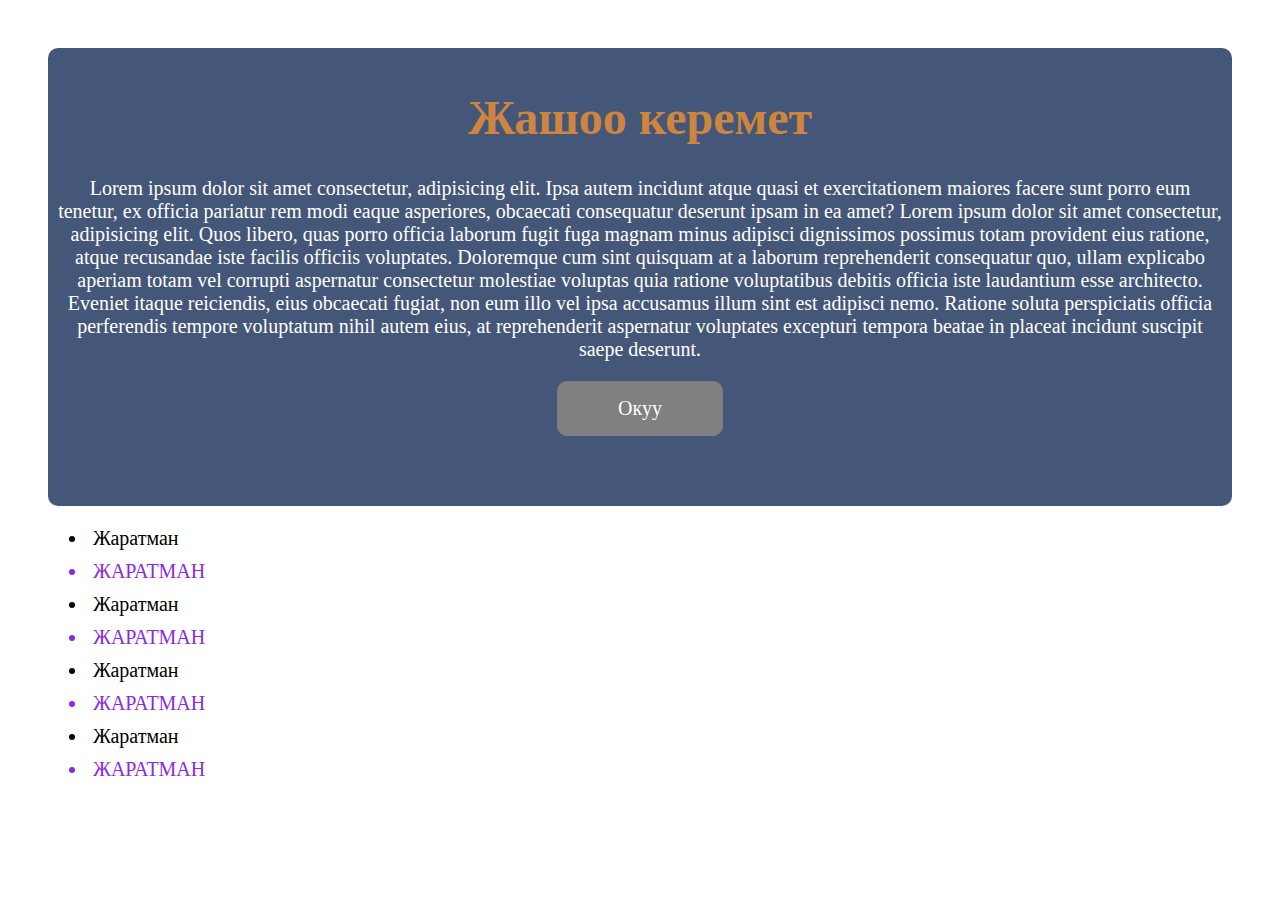
<file: hw/10-sabak/index.html>
<!DOCTYPE html>
<html lang="en">

<head>
    <meta charset="UTF-8">
    <meta http-equiv="X-UA-Compatible" content="IE=edge">
    <meta name="viewport" content="width=device-width, initial-scale=1.0">
    <title>Hw-10</title>
    <link rel="stylesheet" href="style.css">
</head>

<body>
    <div class="block">
        <h1 class="title">
            Жашоо керемет
        </h1>
        <p class="text">
            Lorem ipsum dolor sit amet consectetur, adipisicing elit. Ipsa autem incidunt atque quasi et exercitationem
            maiores facere sunt porro eum tenetur, ex officia pariatur rem modi eaque asperiores, obcaecati consequatur
            deserunt ipsam in ea amet?
            Lorem ipsum dolor sit amet consectetur, adipisicing elit. Quos libero, quas porro officia laborum fugit fuga
            magnam minus adipisci dignissimos possimus totam provident eius ratione, atque recusandae iste facilis
            officiis voluptates. Doloremque cum sint quisquam at a laborum reprehenderit consequatur quo, ullam
            explicabo aperiam totam vel corrupti aspernatur consectetur molestiae voluptas quia ratione voluptatibus
            debitis officia iste laudantium esse architecto. Eveniet itaque reiciendis, eius obcaecati fugiat, non eum
            illo vel ipsa accusamus illum sint est adipisci nemo. Ratione soluta perspiciatis officia perferendis
            tempore voluptatum nihil autem eius, at reprehenderit aspernatur voluptates excepturi tempora beatae in
            placeat incidunt suscipit saepe deserunt. <br>

            <a href="#" class="link">Окуу</a>
        </p>
      
    </div>
    <ul class="list">
        <li class="item">
            Жаратман
        </li>
        <li class="item">
            Жаратман
        </li>
        <li class="item">
            Жаратман
        </li>
        <li class="item">
            Жаратман
        </li>
        <li class="item">
            Жаратман
        </li>
        <li class="item">
            Жаратман
        </li>
        <li class="item">
            Жаратман
        </li>
        <li class="item">
            Жаратман
        </li>
    </ul>
</body>

</html>
</file>
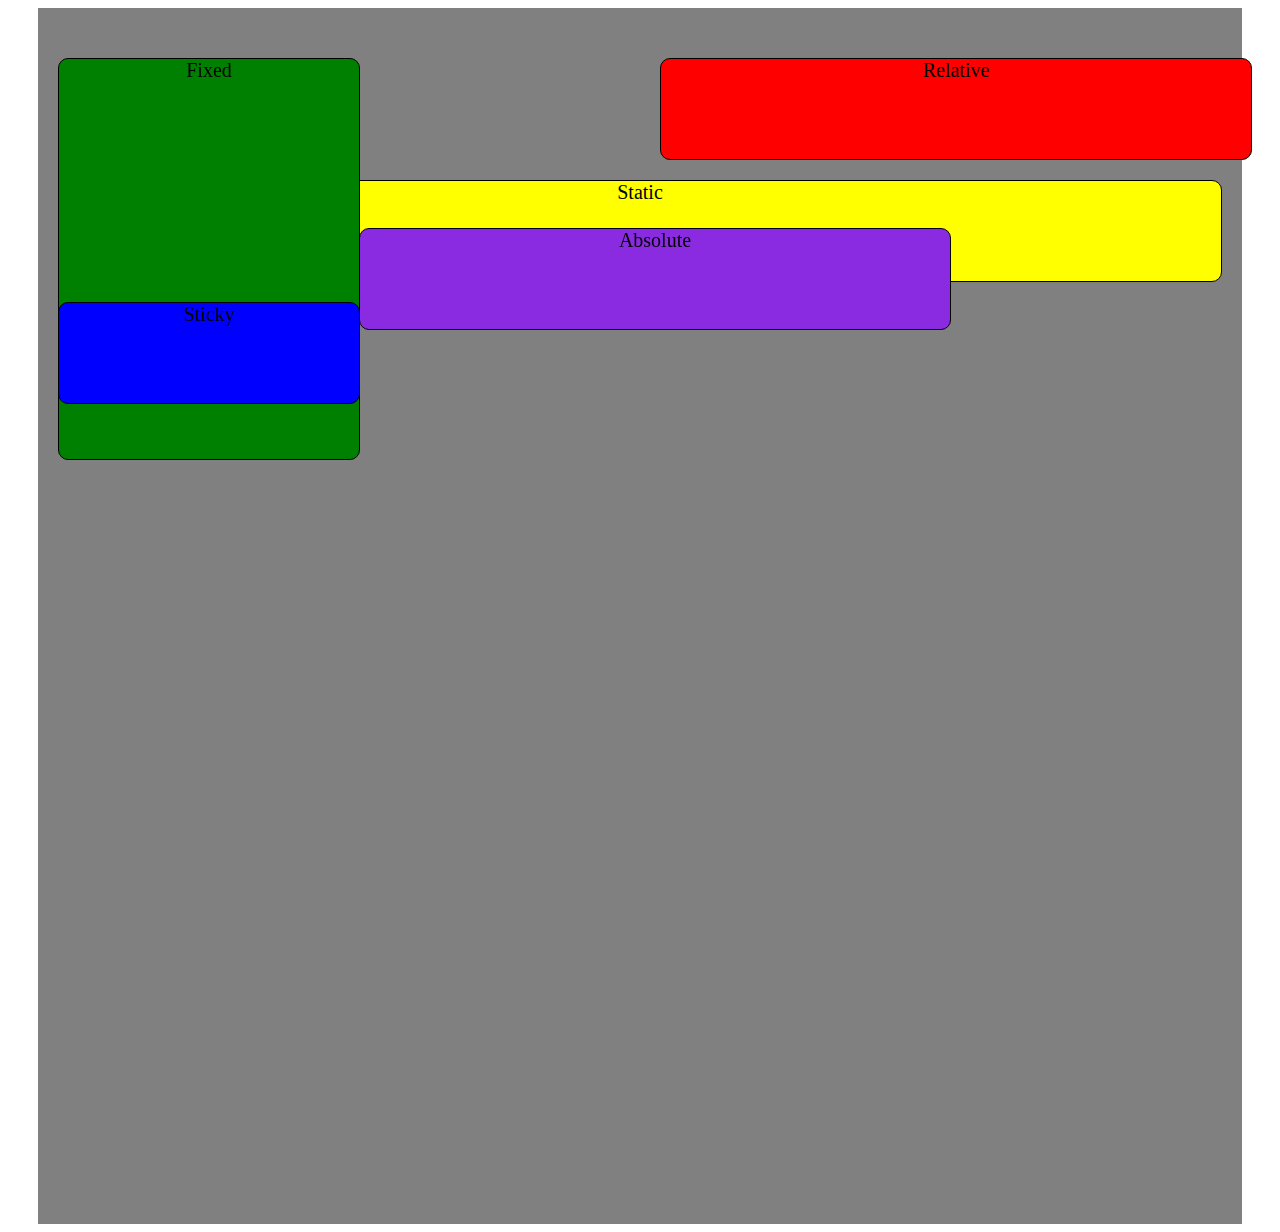
<file: hw/11-sabak/index.html>
<!DOCTYPE html>
<html lang="ru">
<head>
    <meta charset="UTF-8">
    <meta http-equiv="X-UA-Compatible" content="IE=edge">
    <meta name="viewport" content="width=device-width, initial-scale=1.0">
    <title>Hw-11 position</title>
    <link rel="stylesheet" href="style.css">
</head>
<body>
    
    <div class="wrapper">
        <div class="fixed all">
            fixed
        </div>
        <div class="relative all">
            relative
        </div>
       
        <div class="static all">
            static
        </div>
        <div class="sticky all">
            sticky
        </div>
        <div class="absolute all">
            absolute
        </div>
    </div>
</body>
</html>
</file>
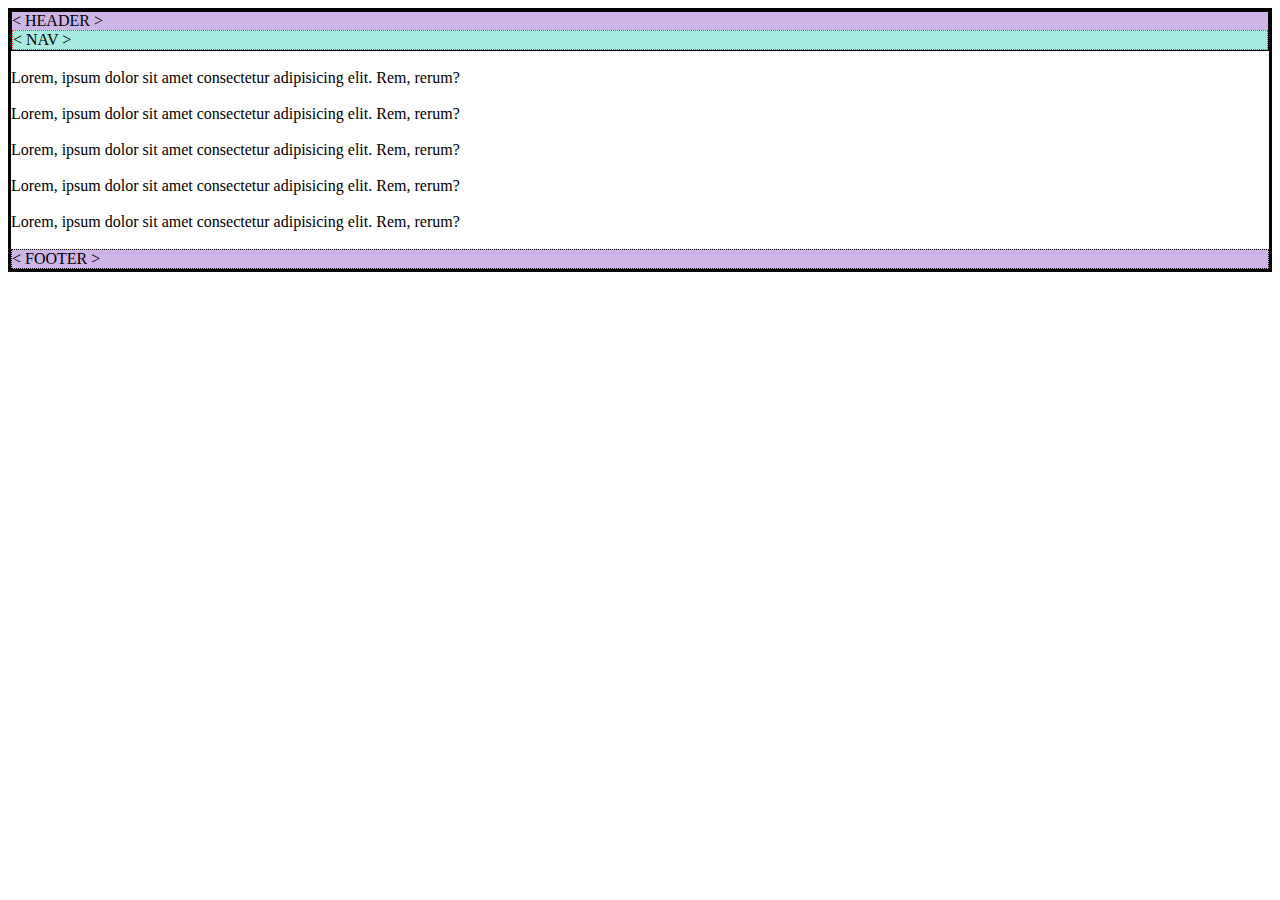
<file: hw/2-sabak/index.html>
<!DOCTYPE html>
<html lang="en">
<head>
  <meta charset="UTF-8">
  <meta http-equiv="X-UA-Compatible" content="IE=edge">
  <meta name="viewport" content="width=device-width, initial-scale=1.0">
  <title>2-sabak</title>
  <link rel="stylesheet" href="./css/style.css">
</head>
<body>
  <header>
    &lt; HEADER &gt;
    <nav>
      &lt; NAV &gt;
    </nav>
  </header> <br>
  <div>Lorem, ipsum dolor sit amet consectetur adipisicing elit. Rem, rerum?</div><br>
  <div>Lorem, ipsum dolor sit amet consectetur adipisicing elit. Rem, rerum?</div><br>
  <div>Lorem, ipsum dolor sit amet consectetur adipisicing elit. Rem, rerum?</div><br>
  <div>Lorem, ipsum dolor sit amet consectetur adipisicing elit. Rem, rerum?</div><br>
  <div>Lorem, ipsum dolor sit amet consectetur adipisicing elit. Rem, rerum?</div><br>

  <footer>
    &lt; FOOTER &gt;
  </footer>
</body>
</html>
</file>
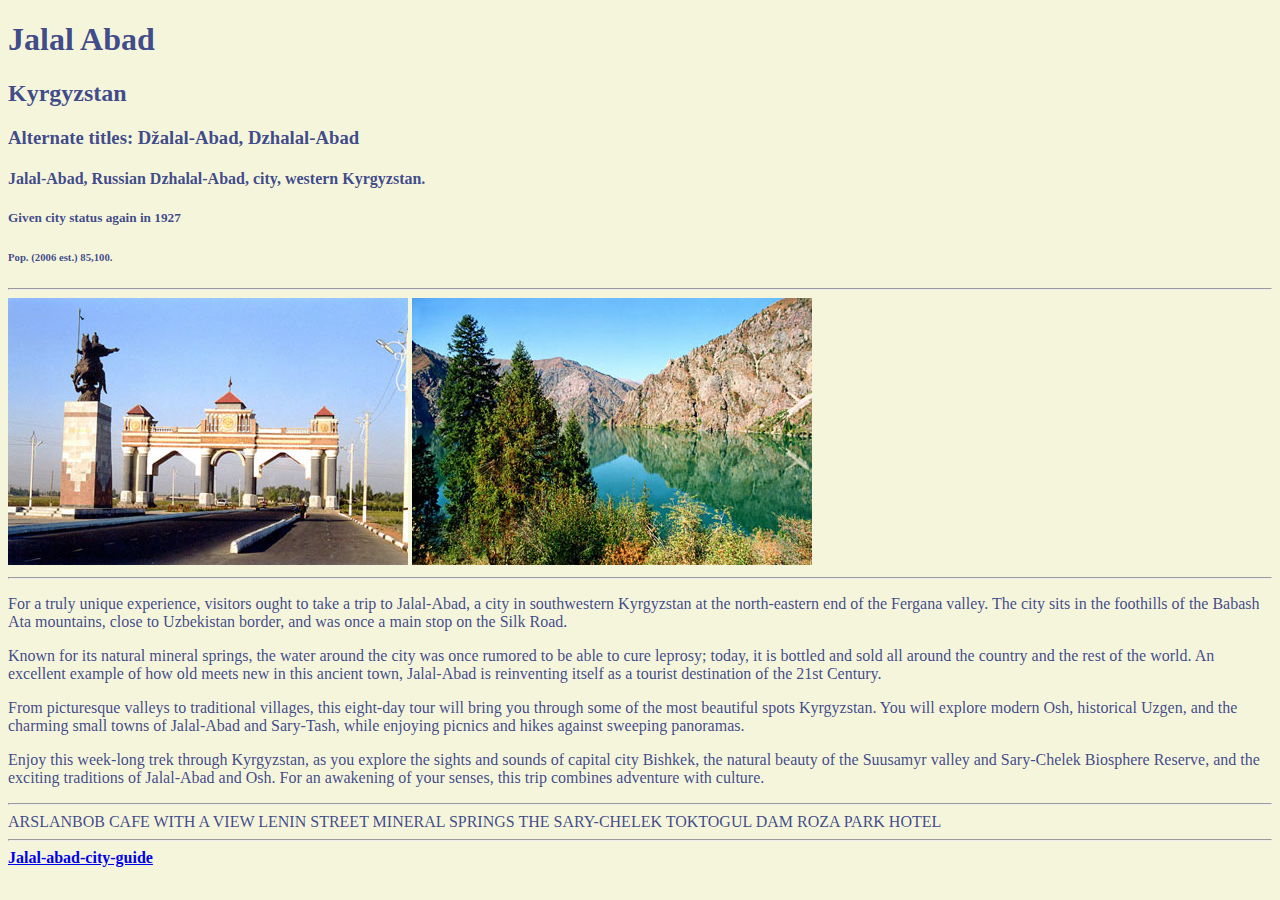
<file: hw/3-sabak/index.html>
<!DOCTYPE html>
<html lang="en">
<head>
  <meta charset="UTF-8">
  <meta http-equiv="X-UA-Compatible" content="IE=edge">
  <meta name="viewport" content="width=device-width, initial-scale=1.0">
  <title>3- sabak</title>
  <link rel="stylesheet" href="./css/style.css">
</head>
<body>
<h1>Jalal Abad</h1>
<h2>Kyrgyzstan</h2>
<h3>Alternate titles: Džalal-Abad, Dzhalal-Abad</h3>
<h4>Jalal-Abad, Russian Dzhalal-Abad, city, western Kyrgyzstan.</h4>
<h5>Given city status again in 1927</h5>
<h6> Pop. (2006 est.) 85,100.</h6>
  <hr>
  <img src="./img/jalal-abad-3.jpg" alt="welcome jalal-abad">
  <img src="./img/jalal-abad-2.jpg" alt="">
  <hr>
  <p>For a truly unique experience, visitors ought to take a trip to Jalal-Abad, a city in southwestern Kyrgyzstan at the north-eastern end of the Fergana valley. The city sits in the foothills of the Babash Ata mountains, close to Uzbekistan border, and was once a main stop on the Silk Road.</p>
  <p>Known for its natural mineral springs, the water around the city was once rumored to be able to cure leprosy; today, it is bottled and sold all around the country and the rest of the world. An excellent example of how old meets new in this ancient town, Jalal-Abad is reinventing itself as a tourist destination of the 21st Century.</p>
  <p>From picturesque valleys to traditional villages, this eight-day tour will bring you through some of the most beautiful spots Kyrgyzstan. You will explore modern Osh, historical Uzgen, and the charming small towns of Jalal-Abad and Sary-Tash, while enjoying picnics and hikes against sweeping panoramas. </p>
  <p>Enjoy this week-long trek through Kyrgyzstan, as you explore the sights and sounds of capital city Bishkek, the natural beauty of the Suusamyr valley and Sary-Chelek Biosphere Reserve, and the exciting traditions of Jalal-Abad and Osh. For an awakening of your senses, this trip combines adventure with culture. </p>
  <hr>
<span>ARSLANBOB</span>
<span>CAFE WITH A VIEW</span>
<span>LENIN STREET</span>
<span> MINERAL SPRINGS</span>
<span>THE SARY-CHELEK</span>
<span>TOKTOGUL DAM</span>
<span>ROZA PARK HOTEL</span>
<hr>
<a target="_blank" href="https://jalal-abad.com/ru/what-to-do/jalal-abad-city-guide/"> <b>Jalal-abad-city-guide</b> </a>
</body>
</html>
</file>
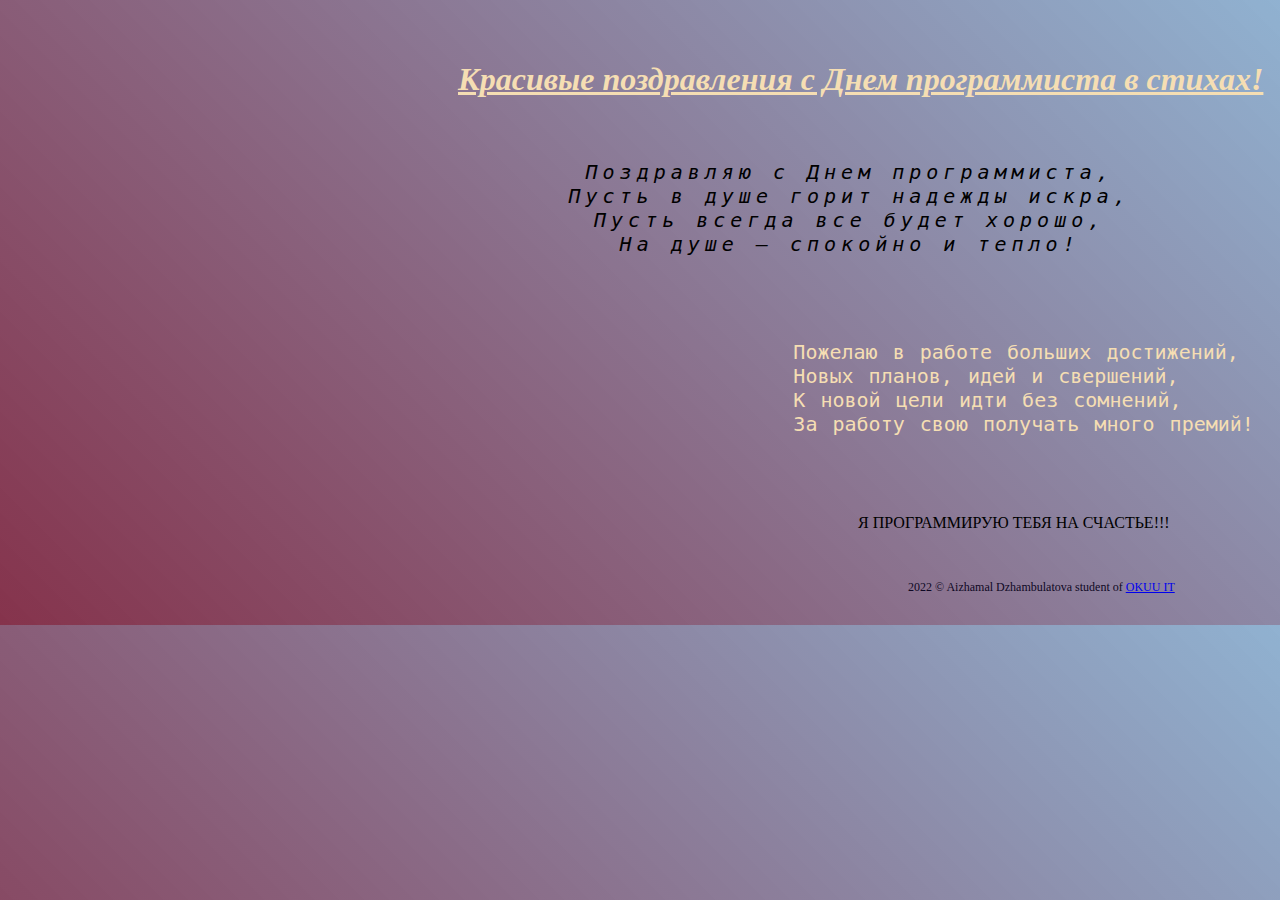
<file: hw/6-sabak/index.html>
<!DOCTYPE html>
<html lang="en">
<head>
  <meta charset="UTF-8">
  <meta http-equiv="X-UA-Compatible" content="IE=edge">
  <meta name="viewport" content="width=device-width, initial-scale=1.0">
  <title>6-sabak</title>
  <link rel="stylesheet" href="./css/style.css">
</head>
<body>
  <header>
    <h1 class="text">Красивые поздравления с Днем программиста в стихах!</h1>
  </header>
  <main>
    <div class="fstyle">
      <p><pre>
       Поздравляю с Днем программиста,
       Пусть в душе горит надежды искра,
       Пусть всегда все будет хорошо,
       На душе — спокойно и тепло!
     </pre>
     </div>
   
     <div class="secondstyle">
       <p><pre>
         Пожелаю в работе больших достижений,
         Новых планов, идей и свершений,
         К новой цели идти без сомнений,
         За работу свою получать много премий!
      </pre>
      </div>
      <br>
      
   <div>
     <p class="last_text"> Я программирую тебя на счастье!!!</p>
   </div>
  </main>
 
    <footer class="footer">
      <p>
        2022 &copy; Aizhamal Dzhambulatova student of
        <a href="https://itokuu.com/">OKUU IT</a>
      </p>
    </footer>

 
  
</body>
</html>
</file>
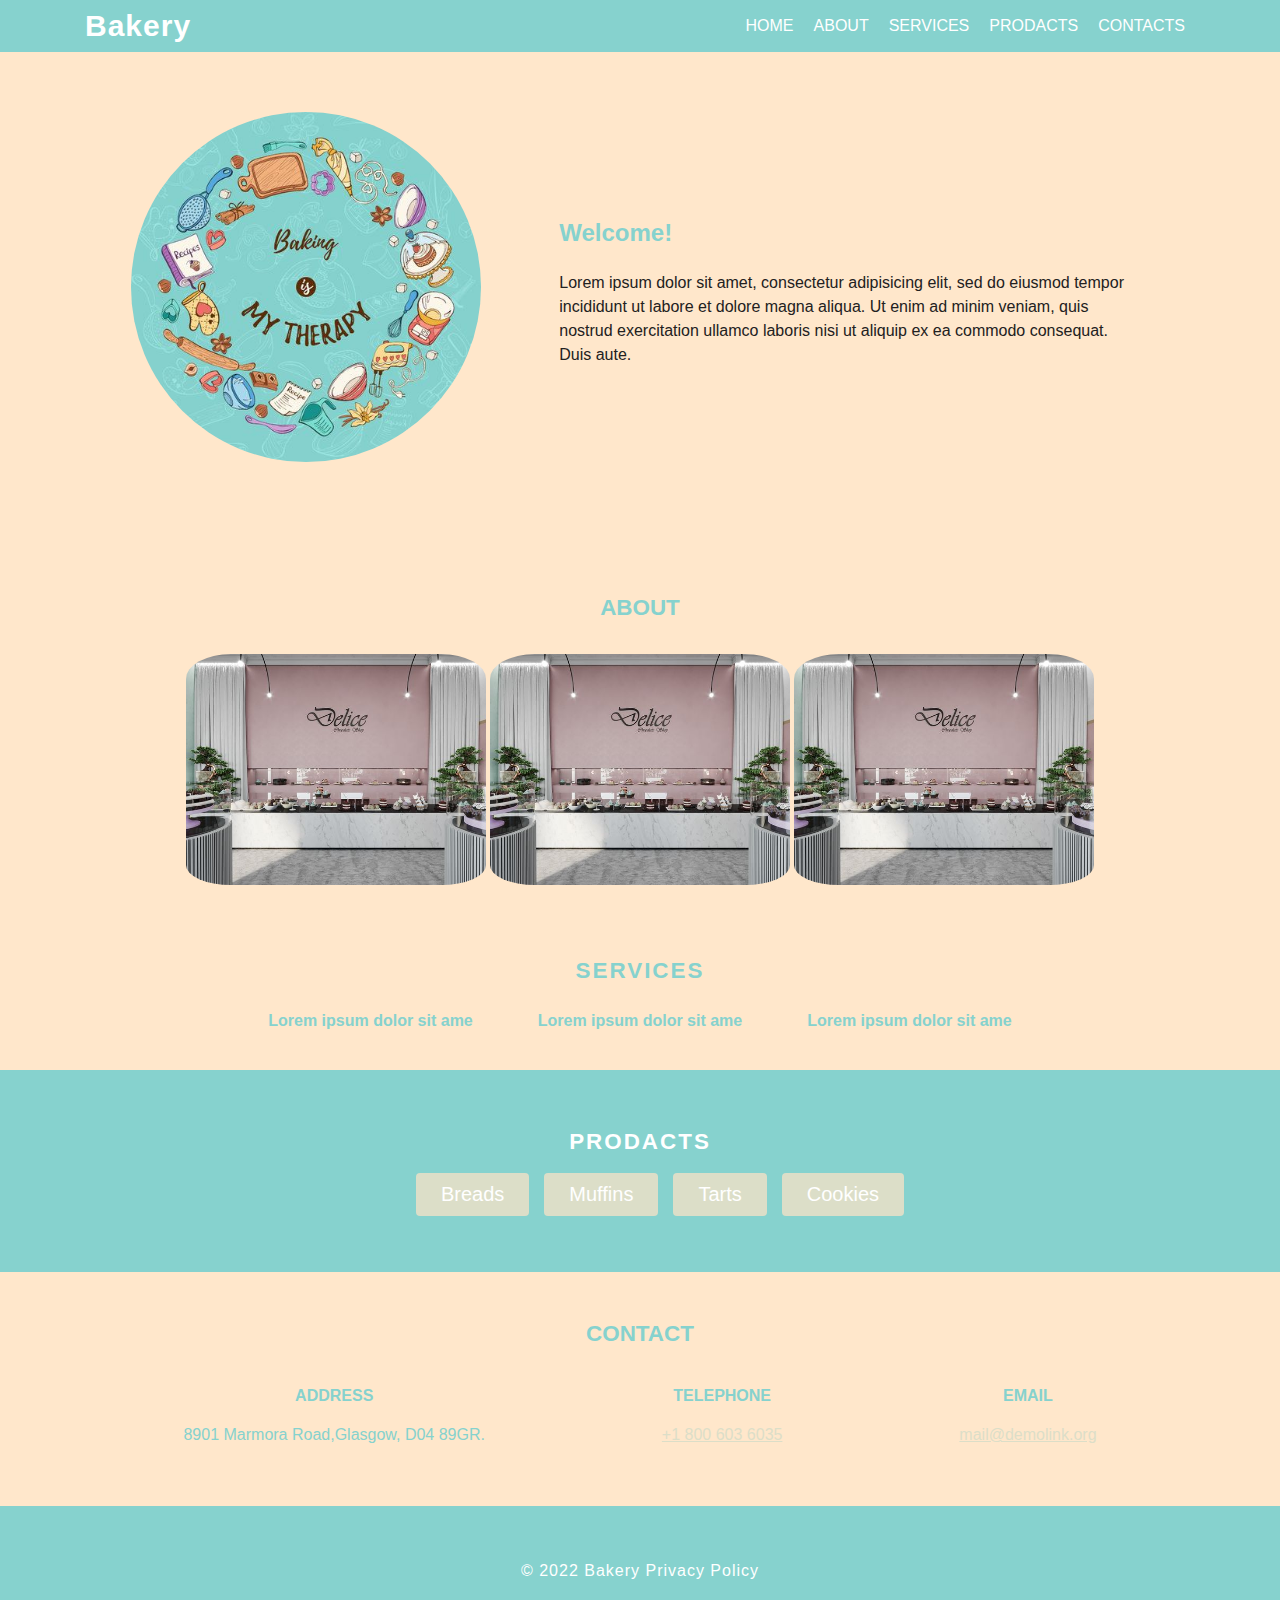
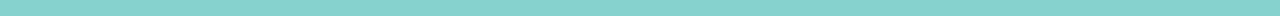
<file: hw/8-sabak/index.html>
<!DOCTYPE html>
<html lang="ru">
<head>
  <meta charset="UTF-8">
  <meta http-equiv="X-UA-Compatible" content="IE=edge">
  <meta name="viewport" content="width=device-width, initial-scale=1.0">
  <title>8 sabak</title>
  <link rel="stylesheet" href="./css/style.css">
  
</head>
<body>
  <header class="header">
    <div class="container">
   <nav class="header-nav">
   <a href="" class="header-logo"> Bakery</a>
   <ul class="header-menu">
     <li class="header-menu-item"><a href="#home" class="header-menu-link">Home</a></li>
     <li class="header-menu-item"><a href="#about" class="header-menu-link">About</a> </li>
     <li class="header-menu-item"><a href="#services" class="header-menu-link">Services</a></li>
     <li class="header-menu-item"><a href="#prodacts" class="header-menu-link">Prodacts</a></li>
     <li class="header-menu-item"><a href="#contacts" class="header-menu-link">Contacts</a></li>
    </ul>
   </nav>
   
 </div>
 </header>
 <main>
  <section id="home" class="intro">
    <div class="container">
     <div class="intro-inner">
      <div class="intro-image">
       <img class="intro-img" src="./img/60b9c1e471c62c8b5b9666f5ac5e8437.jpg"  alt="Sweets" width="300">
      </div>
     <div class="intro-text">
      <h2>Welcome!</h2>
      <p>Lorem ipsum dolor sit amet, consectetur adipisicing elit, sed do eiusmod tempor incididunt ut labore et dolore magna aliqua. Ut enim ad minim veniam, quis nostrud exercitation ullamco laboris nisi ut aliquip ex ea commodo consequat. Duis aute.</p>
     </div>
     </div>
     </div>
 </section>

<section id="about" class="about">
  <div class="container">
   <h2 class="about-title">About</h2>
   <img class="about-img" src="./img/3b83cc6de9983ea01817187e006b42b1.jpg"  alt="Sweets" width="300">
   <img class="about-img" src="./img/3b83cc6de9983ea01817187e006b42b1.jpg"  alt="Sweets" width="300">
   <img class="about-img" src="./img/3b83cc6de9983ea01817187e006b42b1.jpg"  alt="Sweets" width="300">
    </div>
  </section>

<section id="services" class="services">
  <div class="container">
    <h2 class="services-title">Services</h2>
    <ul class="services-menu">
      <li class="services-item"><b>Lorem ipsum dolor sit ame</b> </li>
      <li class="services-item"><b>Lorem ipsum dolor sit ame</b></li>
      <li class="services-item"><b>Lorem ipsum dolor sit ame</b> </li>
      
    </ul>
  </div>
  </section>
 
<section id="prodacts" class="prodacts">
  <div class="container">
    <h2 class="prodacts-title">Prodacts</h2>
     <ul class="prodacts-menu">
      <li class="prodacts-item">Breads</li>
      <li class="prodacts-item">Muffins</li>
      <li class="prodacts-item">Tarts</li>
      <li class="prodacts-item">Cookies</li>
     </ul>
  </div>
</section>

<section id="contacts" class="contact">
  <div class="container">
   <div class="contact-inner">
    <h2 class="contact-title">Contact</h2>
    
     <ul class="contact-menu">
       <li class="contact-menu-item"><h4 class="contact-menu-title">Address</h4>
        <p class="contact-menu-text">8901 Marmora Road,Glasgow, D04 89GR.</p></li>
       <li class="contact-menu-item"><h4 class="contact-menu-title">Telephone</h4>
        <a class="contact-menu-link" href="tel:+18006036035"> +1 800 603 6035</a></li>
        <li class="contact-menu-item"><h4 class="contact-menu-title">Email</h4>
         <a class="contact-menu-link" href="mailto:mail@demolink.org">mail@demolink.org</a></li>
      </ul>
     </div>
  </div>
</section>
 </main>
 <footer class="footer">
  <div class="container">
  <p> &copy; 2022 Bakery Privacy Policy</p>
    </div>
</footer>
</body>
</html>
</file>
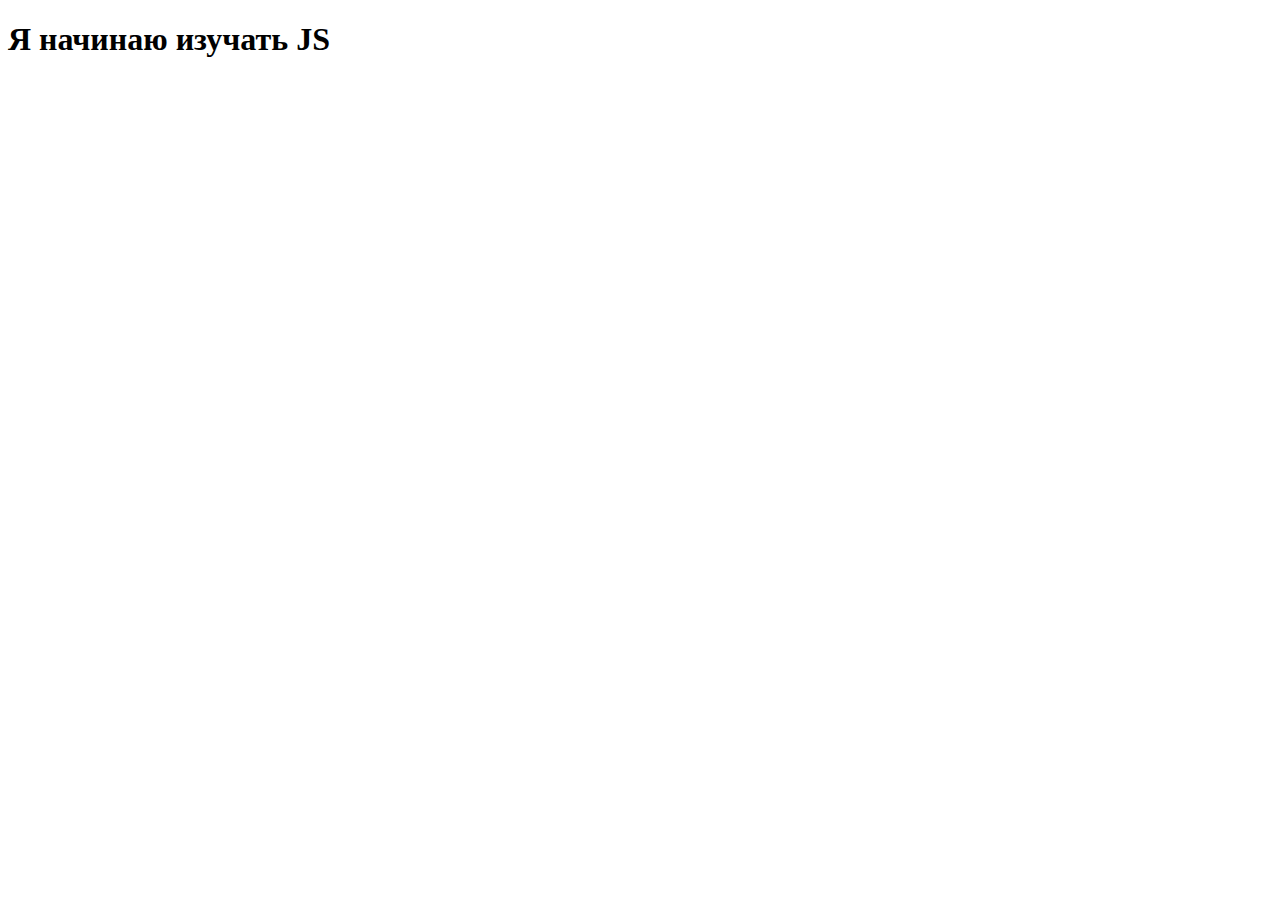
<file: hw/JS-lesson1/index.html>
<!DOCTYPE html>
<html lang="en">
  <head>
    <meta charset="UTF-8" />
    <meta http-equiv="X-UA-Compatible" content="IE=edge" />
    <meta name="viewport" content="width=device-width, initial-scale=1.0" />
    <title>JS</title>
  </head>
  <body>
    <h1>Я начинаю изучать JS</h1>
    <script>
      alert("Hello World!");
    </script>
  </body>
</html>
</file>
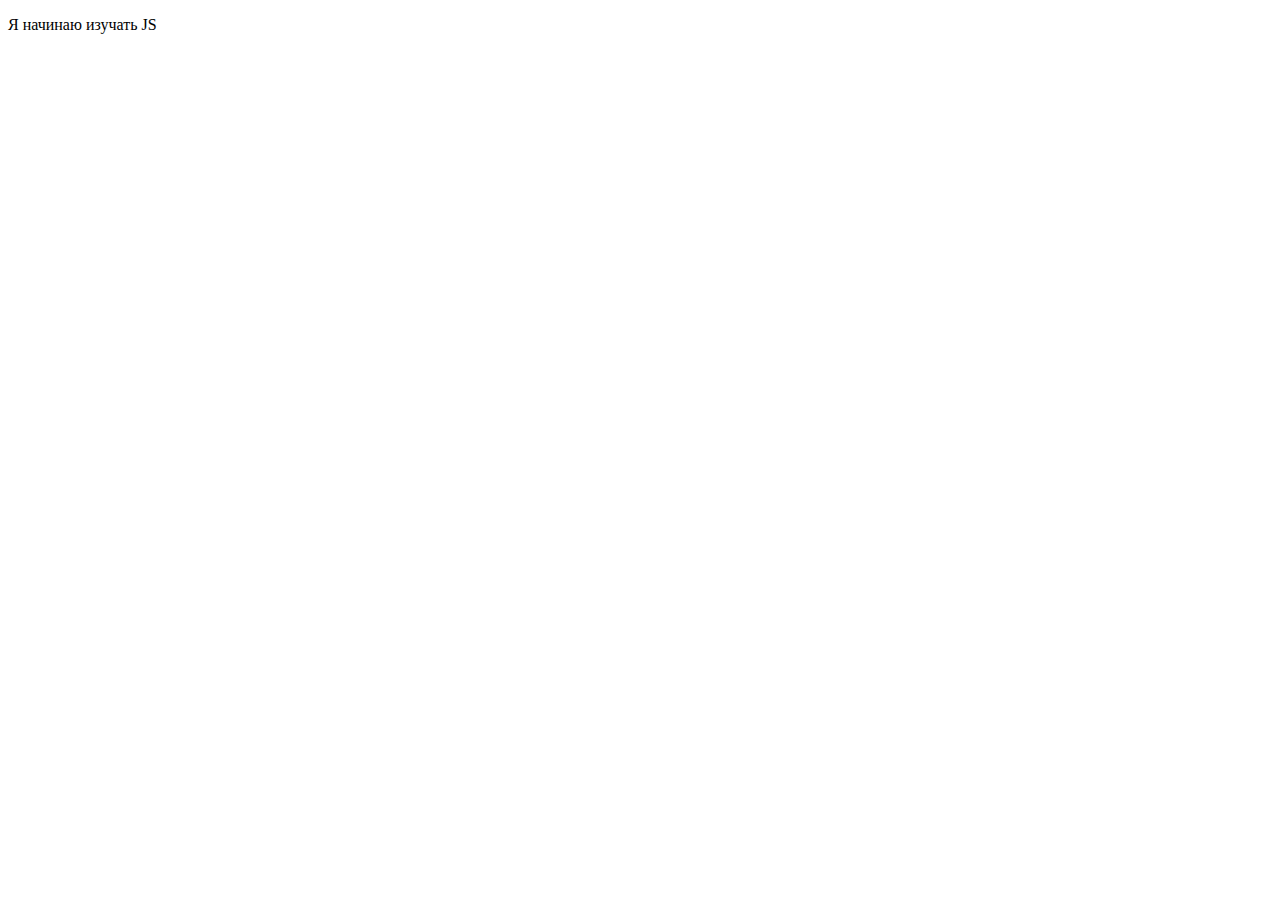
<file: hw/JS-lesson2/index.html>
<!DOCTYPE html>
<html lang="en">
  <head>
    <meta charset="UTF-8" />
    <meta http-equiv="X-UA-Compatible" content="IE=edge" />
    <meta name="viewport" content="width=device-width, initial-scale=1.0" />
    <title>JS-lesson 2</title>
  </head>
  <body>
    <p>Я начинаю изучать JS</p>
    <script src="./js/index2.js"></script>
  </body>
</html>
</file>
<file: hw/10-sabak/style.css>
body {
    padding: 40px;
   
}
.block {
    background-color: #455778;
    padding: 10px;
    border-radius: 10px;
}

.title {
    font-size: 48px;
    text-align: center;
    color: peru;
    border-radius: ;
}
.title:hover {
    color: red;
}
.text {
   font-size: 20px;
   padding-bottom: 20px;
   text-align: center;
   color: #fff;
}
.link {
    display: inline-block;
    margin: 20px;
    text-decoration: none;
    color: black;
    font-size: 20px;
    border: 1px solid gray;
    border-radius: 10px;
    padding: 15px 60px;
    color: #fff;
    background-color: gray;
    transition: 0.5s;
}
a:hover {
    background-color: green;
    color: black;
}
.item {
    font-size: 20px;
    padding: 5px;
}
.list .item:nth-child(even) {
    text-transform: uppercase;
    color: blueviolet;
}
</file>
<file: hw/11-sabak/style.css>
body {
    padding: 0 30px;
}
.wrapper{
    position: relative;
    padding:  30px 0;
    padding-bottom: 800px;
    background-color: gray;
}
.all {
    border: 1px solid black;
    border-radius: 10px;
    margin: 20px;
    height: 100px;
    text-align: center;
    text-transform: capitalize;
    font-size: 20px;
}
.relative {
    position: relative;
    left: 50%;
    width: 590px;
    margin-top: 20px;
    background-color: red;
    
}
.fixed {
    width: 300px;
    height: 400px;
    background-color: green;
    position: fixed;
}
.static {
    position: static;
    background-color: yellow;
}
.sticky {
    background-color: blue;
    position: sticky;
    width: 300px;
}
.absolute {
    position: absolute;
    left: 25%;
    top: 200px;
    width: 590px;
    background-color: blueviolet;
}
</file>
<file: hw/2-sabak/css/style.css>
body{
  font-family: 'Times New Roman', Times, serif;
  font-style: normal;
  font-size: medium;
  border: solid;
}

header{
  background-color: rgb(206, 180, 231);
  border: 1px solid rgb(7, 7, 7);
  
}
nav{
  background-color: rgb(168, 236, 225);
  border: 1px dotted rgb(250, 51, 51);
  }

footer{
  background-color: rgb(206, 180, 231);
  border: 1px dotted #000;
}
</file>
<file: hw/3-sabak/css/style.css>
body{
  background-color: beige;
  font-size: medium;
  color: rgba(60, 71, 136, 0.986);
}
</file>
<file: hw/6-sabak/css/style.css>
body{
  background: linear-gradient(45deg, rgba(103, 0, 31, .8), rgba(34, 101, 163, .5)), url(https://html5book.ru/wp-content/uploads/2016/12/photo-8.jpg); 
  background-size: cover;
}
.text{
  text-indent: 450px;
  font-style: italic;
  padding-top: 40px;
  color: wheat ;
  text-shadow: 2px 2px 2px 2px rgb(146, 50, 202);
  text-decoration: underline;
  
}
.fstyle{
  font-style: italic;
  font-size: 20px;
 text-align: center;
 letter-spacing: 5px;
 padding-top: 20px;
 padding-left: 300px;
  
  
}
.secondstyle{
  font-size: 20px;
  word-spacing: 3px;
  padding-top: 20px;
 padding-left: 650px;
 color:  wheat;
 
}
.last_text{
  text-transform: uppercase;
  text-indent: 850px;
}
.footer{
  font-size: 12px;
  text-indent:900px;
  padding-top: 20px;
  padding-bottom: 10px;
  color: #0f0824;
  }
</file>
<file: hw/8-sabak/css/style.css>
:root {
  --accent: #86d2ce;
  --accent-light: #dcdec8;
  --pure-white: #fff;
}

html {
  box-sizing: border-box;
  scroll-behavior: smooth;
}

*,
*::before,
*::after {
  box-sizing: inherit;
}

body {
  margin: 0;
  font-family: "Open Sans", sans-serif;
  color: var(--accent);
  background-color:rgb(255, 231, 203);
}

.container {
  width: 1140px;
  margin: 0 auto;
  padding: 0px 15px;
}

.header {
  background-color: var(--accent);
}

.header a {
  color: var(--pure-white);
  text-decoration: none;
}

.header-nav {
  min-height: 50px;
  display: flex;
  justify-content: space-between;
  align-items: center;
  padding: 11px 0;
}

.header-logo {
  width: 20%;
  font-size: 30px;
  line-height: 30px;
  font-weight: 800;
  letter-spacing: 1px;
}

.header-menu {
  display: flex;
  margin: 0;
  padding: 0;
  list-style: none;
}

.header-menu-link {
  font-size: 16px;
  line-height: 20px;
  padding: 15px 10px;
  text-transform: uppercase;
  transition: background-color 0.2s;
}

.header-menu-link:hover {
  background-color: var(--accent-light);
}
  
.intro {
  padding: 60px 0 50px 0;
}

.intro-inner {
  display: flex;
  justify-content: center;
  align-items: center;
  gap: 30px;
}

.intro-image{
  width: 35%;
  }

.intro-img {
  width: 350px;
  height: 350px;
  border-radius: 50%;
  object-fit: cover;
 }

 .intro-text {
  width: 600px;
  padding: 0 10px;
  line-height: 1.5;
}

.intro-text h1 {
  font-size: 1.5em;
  color: var(--accent-light);
  text-transform: uppercase;
}

.intro-text h3 {
  font-size: 1.2em;
  color: var(--accent-light);
}
.intro-text p {
  color: rgb(34, 33, 33);
}

.about{
  text-align: center;
}

.about-title {
  font-size: 1.4em;
  color: var(--accent);
  padding-top: 60px;
  padding-bottom: 0;
  text-transform: uppercase;
  text-align: center;
}

.about-img {
  padding: 15px 0 20px;
  border-radius: 15%;
  object-fit: cover;
}

.services {
  padding: 30px;
 }

.services-title {
  font-size: 1.4em;
  color: var(--accent);
  text-transform: uppercase;
  text-align: center;
  letter-spacing: 2px;
}
.services-menu {
  display: flex;
  justify-content: center;
  flex-wrap: wrap;
  gap: 15px;
  margin: 0;
  padding: 0;
  list-style: none;
}
.services-item {
  padding: 10px 25px;
  color: var(--accent);
   border-radius: 4px;
}
.services-item:hover {
  color: var(--pure-white);
  background-color: var(--accent-light)
}
.prodacts {
  padding: 40px;
  color: var(--accent);
  background-color: var(--accent);
}


.prodacts-title {
  font-size: 1.4em;
  color: #fff;
  text-transform: uppercase;
  text-align: center;
  letter-spacing: 2px;
}

.prodacts-menu {
  display: flex;
  justify-content: center;
  flex-wrap: wrap;
  gap: 15px;
  list-style: none;
}
.prodacts-item{
  font-size: 20px;
  padding: 10px 25px;
  color: #fff;
  background-color: var(--accent-light);
  border-radius: 4px;
}
.prodacts-item:hover {
  color: var(--accent);
  background-color: #fff;
}

.contact-inner {
  margin: 20px 0;
  padding: 10px;
 
  }

.contact-title {
  font-size: 1.4em;
  color: var(--accent);
  text-align: center;
  text-transform: uppercase;
 }
 .contact-menu-title {
  color: var(--accent);
  text-align: center;
  text-transform: uppercase;
}
 .contact-menu {
  padding: 0;
  display: flex;
  justify-content: space-around;
  
}
.contact-menu-item {
  list-style: none;
  color: var(--accent);
  text-align: center;
}

.contact-menu-link {
  color: var(--accent-light);
  list-style: none;
  text-align: center;
}

.contact-menu-text:hover {
  color: var(--accent);
}

.contact-menu-link:hover {
  color: rgb(20, 19, 20);
}

.footer {
  padding: 20px 0;
  letter-spacing: 1px;
  color: #fff;
  background-color: var(--accent);
  }

.footer p {
  padding-top: 20px;
  text-align: center;
  text-decoration: none;
}

.footer a {
  list-style: none;
  color: #fff;
  padding-left: 5px;
  text-decoration: none;
  
}
.footer a:hover {
  color: var(--accent-light);
  background-color: var(--accent)
}


@media screen and (max-width: 1201px) {
  .container {
      width: 960px;
  }
  .menu {
      display: none;
  }
  .menu-toggle {
      display: block;
  }
  .code-example pre {
      width: 65%;
  }
  .intro-left {
      width: 45%;
  }
  .intro-right {
      width: 60%;
  }
}

@media screen and (max-width: 991px) {
  .container {
      width: 720px;
  }
  .intro-left {
      width: 55%;
  }
  .intro-right {
      width: 70%;
  }
  .code-example pre {
      width: 90%;
  }
}

@media screen and (max-width: 767px) {
  .container {
      width: 100%;
      padding: 0 15px;
  }
  .portfolio ul {
  grid-template-columns: repeat(2, 1fr);
  }
}

@media screen and (max-width: 720px) {
  .intro-left {
      width: 55%;
  }
  .intro-right {
      width: 70%;
  }
  .code-example pre {
      width: 95%;
  }
}

@media screen and (max-width: 670px) {
  .code-example pre {
      width: 100%;
  }
  .intro-inner {
      flex-wrap: wrap;
  }
  
}

@media screen and (max-width: 610px) {
  .code-example pre {
      font-size: unset;
  }
}

@media screen and (max-width: 575px) {
  .intro-left{
      width: 70%;
  }
}

@media screen and (max-width: 520px) {
  .code-example pre {
      font-size: 0.9em;
  }
  .intro-left {
      width: 75%;
  }
}

@media screen and (max-width: 470px) {
  .code-example pre {
      font-size: 0.7em;
  }
  .portfolio ul {
      display: block;
  }
}

@media screen and (max-width: 470px) {
  .intro-left {
      width: 90%;
  }
}

@media screen and (max-width: 398px) {
  .intro-left {
      width: 100%;
  }
  .code-example pre {
      font-size: 0.6em;
  }
}

@media screen and (max-width: 377px) {
  .intro-img {
      width: 270px;
      height: 192px;
  }
  .intro-left {
      width: 80%;
  }
  .code-example pre {
      font-size: 0.5em;
  }
}

@media screen and (max-width: 377px) {
  .intro-left {
      width: 90%;
  }
}
</file>
